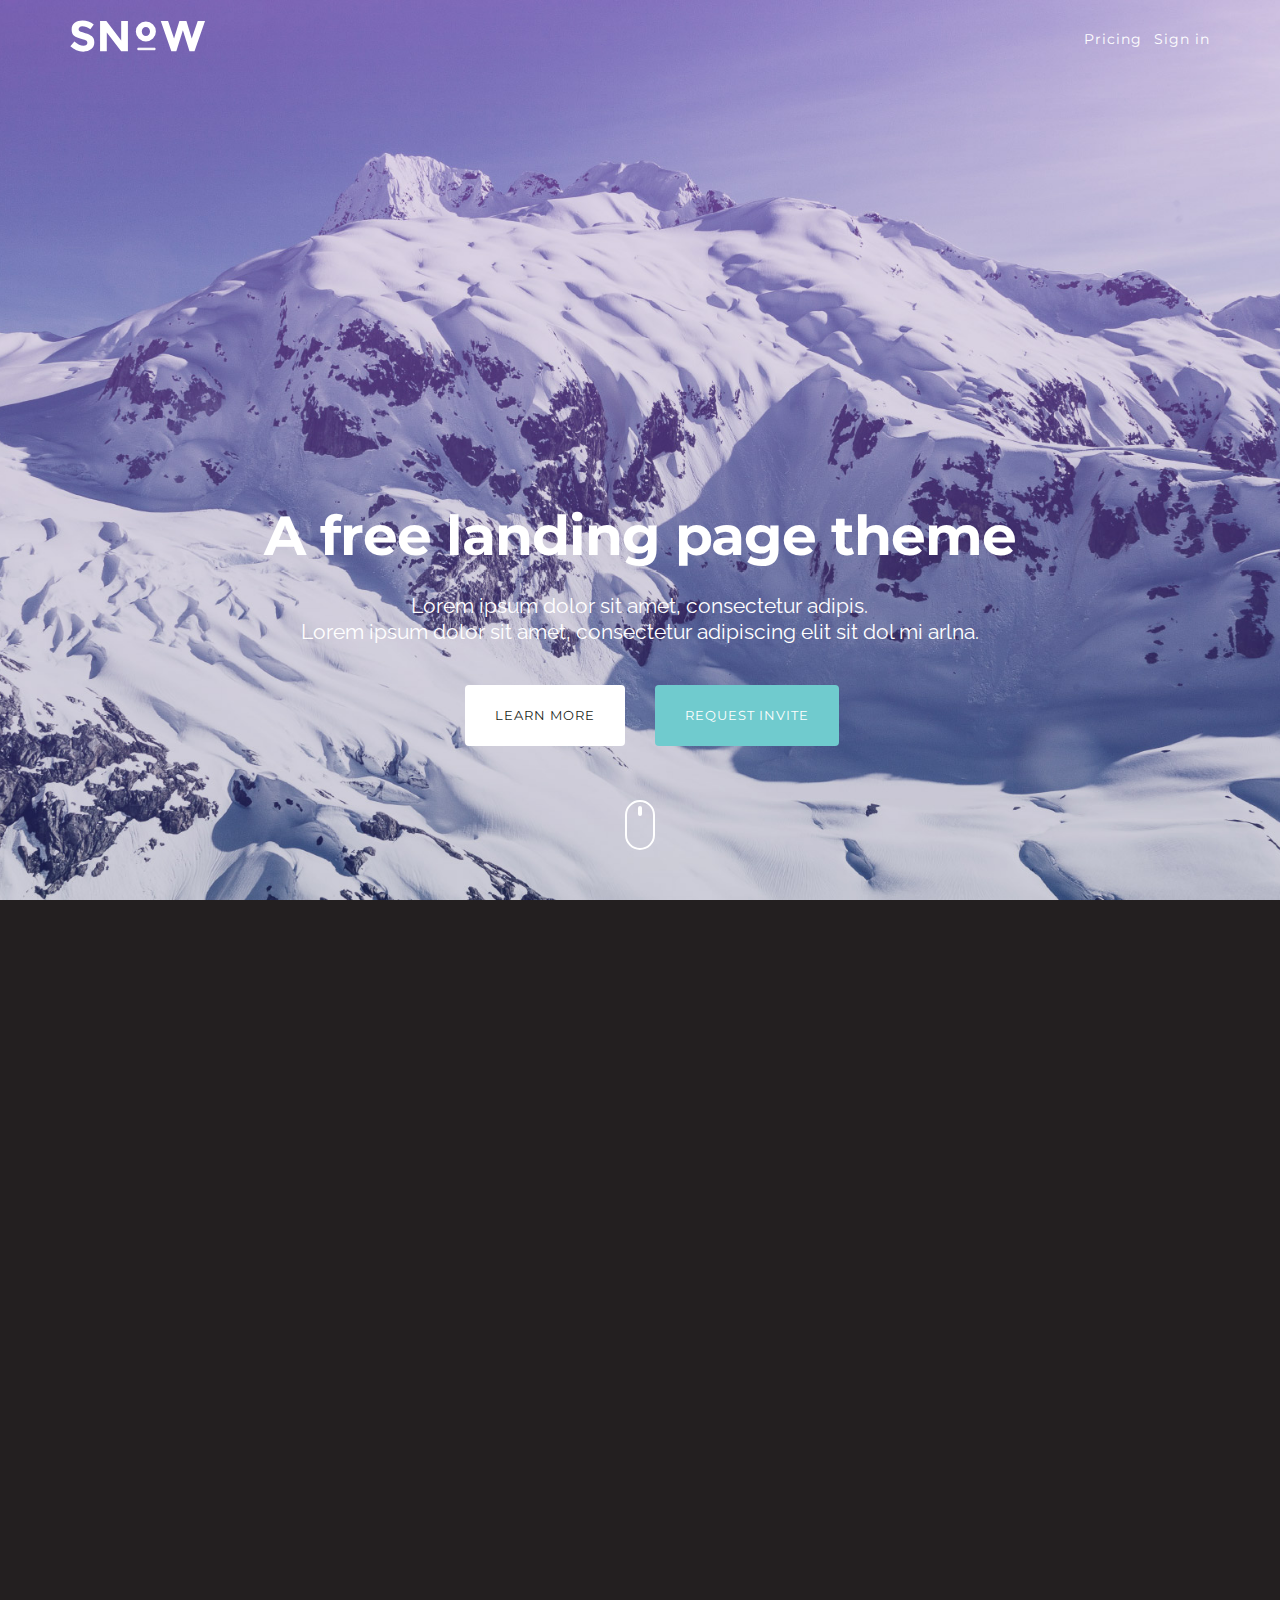
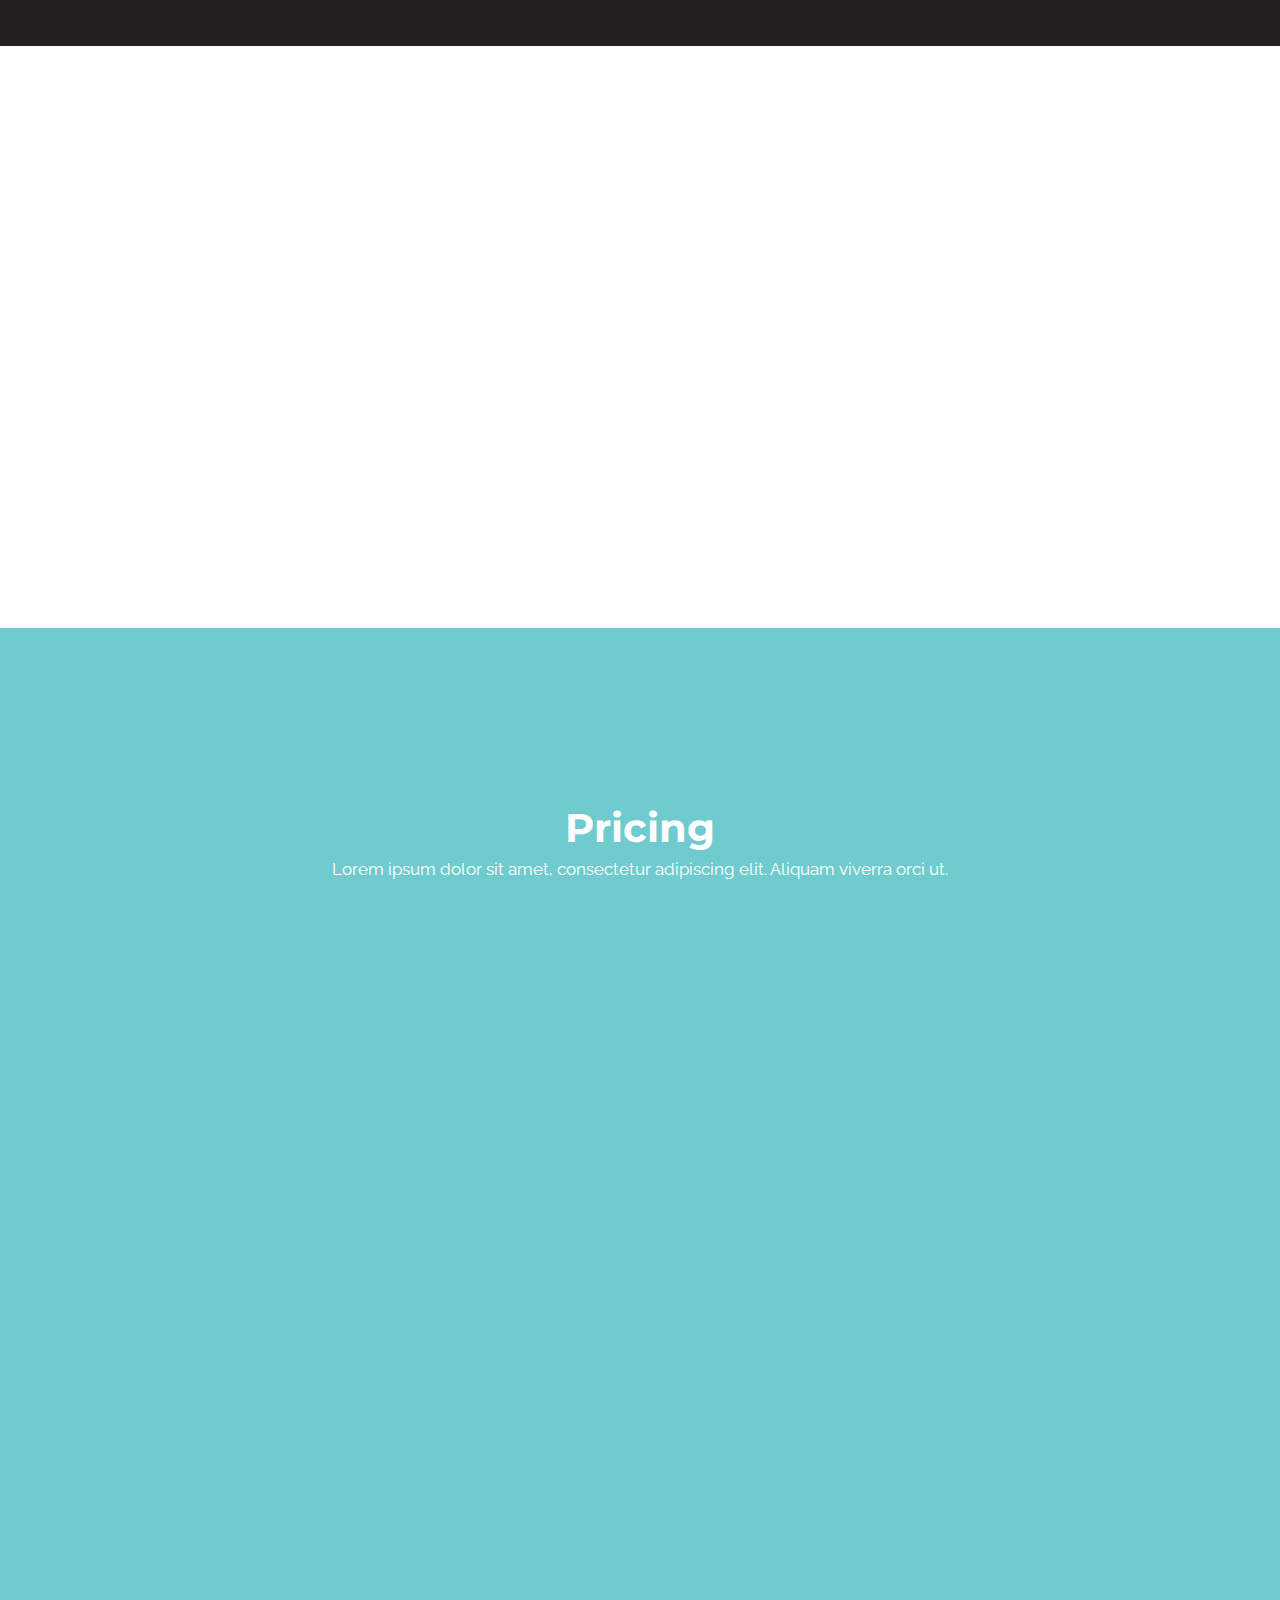
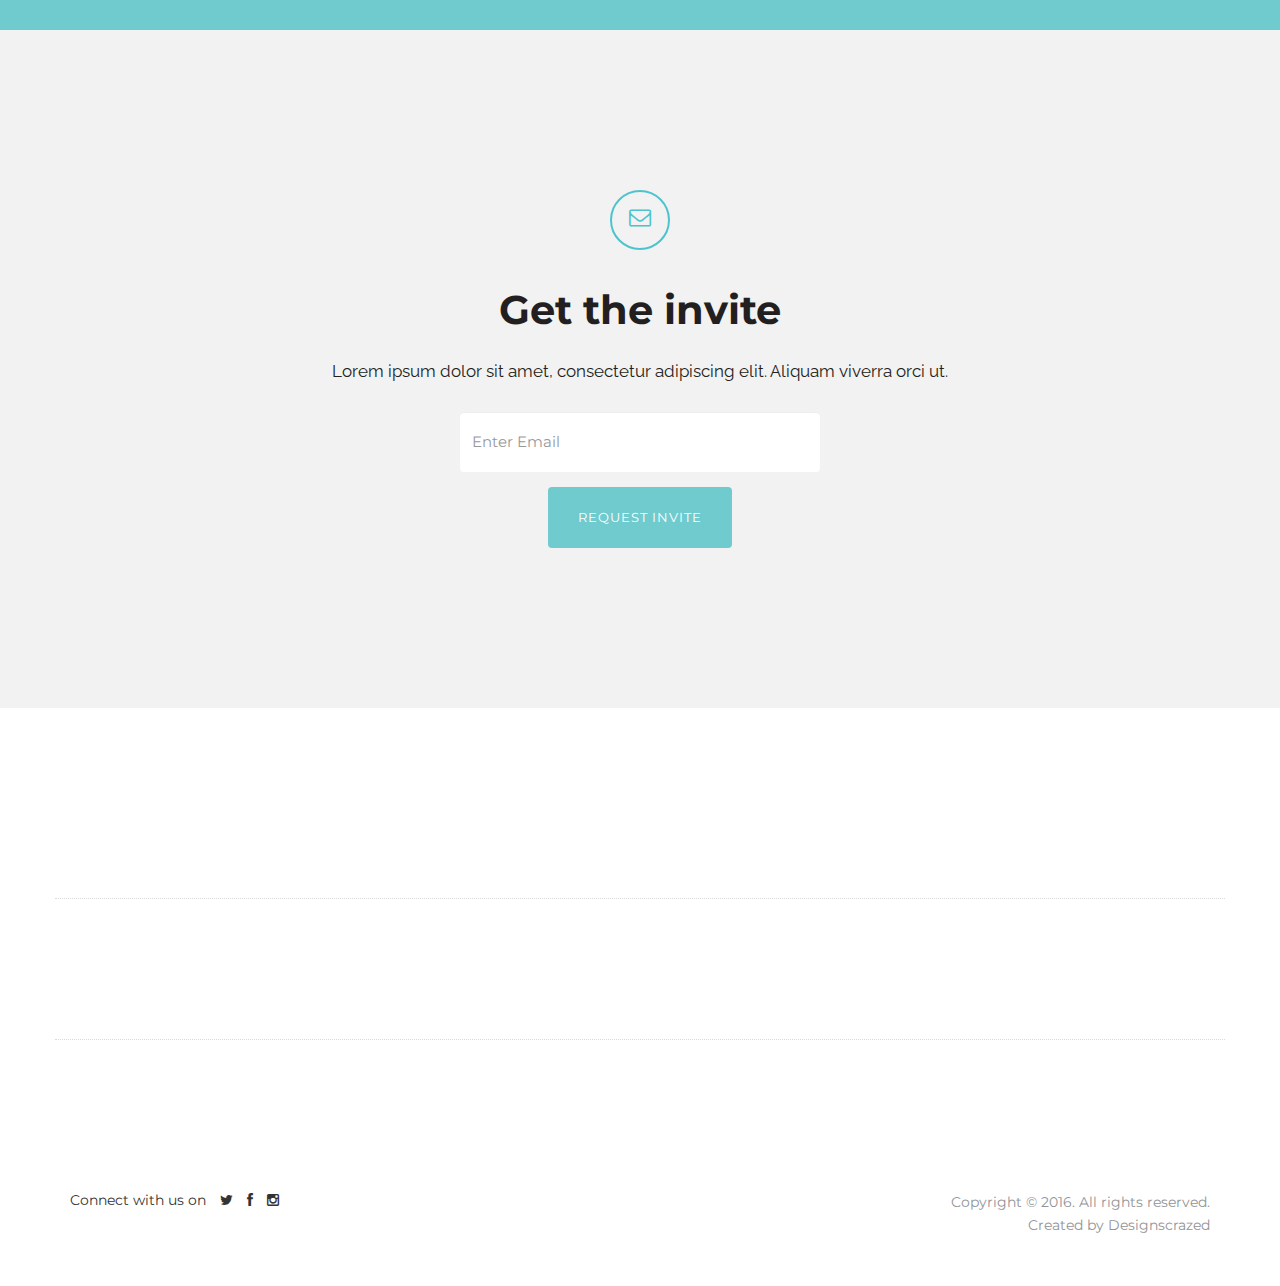
<file: Snow landing/index.html>
<!DOCTYPE html>
<html lang="en"><head>
  <meta charset="utf-8">
  <title>Snow Landing Page Theme </title>
  <meta name="keywords" content="">
  <meta name="description" content="">
  <meta name="viewport" content="width=device-width, initial-scale=1.0, maximum-scale=1.0, user-scalable=no">
  
  <meta property="og:title" content="">
	<meta property="og:type" content="website">
	<meta property="og:url" content="">
	<meta property="og:site_name" content="">
	<meta property="og:description" content="">

  <!-- Styles -->
  <link rel="stylesheet" href="css/font-awesome.min.css">
  <link rel="stylesheet" href="css/animate.css">
  <link href='http://fonts.googleapis.com/css?family=Raleway:400,100,200,300,500,600,700,800,900|Montserrat:400,700' rel='stylesheet' type='text/css'>
  

  <link rel="stylesheet" href="css/bootstrap.min.css">
  <link rel="stylesheet" href="css/main.css">

  <script src="js/modernizr-2.7.1.js"></script>
  
</head>

<body>

    
    <div class="navbar navbar-inverse navbar-fixed-top">
      <div class="container">
        <div class="navbar-header">
          <button type="button" class="navbar-toggle" data-toggle="collapse" data-target=".navbar-collapse">
            <span class="icon-bar"></span>
            <span class="icon-bar"></span>
            <span class="icon-bar"></span>
          </button>
          <a class="logo" href="index.html"><img src="img/logo.svg" alt="Logo"></a>
        </div>
        <div class="navbar-collapse collapse">
          <ul class="nav navbar-nav navbar-right">
            <li><a href="#pricing" class="scroll">Pricing</a></li>
            <li><a href="#">Sign in</a></li>
          </ul>
        </div><!--/.navbar-collapse -->
      </div>
    </div>
        
    <header>
      <div class="container">
        <div class="row">
          <div class="col-xs-6">
            <a href="index.html"><img src="img/logo.svg" alt="Logo"></a>
          </div>
          <div class="col-xs-6 signin text-right navbar-nav">
            <a href="#pricing" class="scroll">Pricing</a>&nbsp; &nbsp;<a href="#">Sign in</a>
          </div>
        </div>
        
        <div class="row header-info">
          <div class="col-sm-10 col-sm-offset-1 text-center">
            <h1 class="wow fadeIn">A free landing page theme</h1>
            <br />
            <p class="lead wow fadeIn" data-wow-delay="0.5s">Lorem ipsum dolor sit amet, consectetur adipis. <br>
            Lorem ipsum dolor sit amet, consectetur adipiscing elit sit dol mi arlna.</p>
            <br />
              
            <div class="row">
              <div class="col-md-8 col-md-offset-2 col-sm-10 col-sm-offset-1">
                <div class="row">
                  <div class="col-xs-6 text-right wow fadeInUp" data-wow-delay="1s">
                    <a href="#be-the-first" class="btn btn-secondary btn-lg scroll">Learn More</a>
                  </div>
                  <div class="col-xs-6 text-left wow fadeInUp" data-wow-delay="1.4s">
                    <a href="#invite" class="btn btn-primary btn-lg scroll">Request Invite</a>
                  </div>
                </div><!--End Button Row-->  
              </div>
            </div>
            
          </div>
        </div>
      </div>
    </header>
    
    <div class="mouse-icon hidden-xs">
				<div class="scroll"></div>
			</div>
    
    <section id="be-the-first" class="pad-xl">
      <div class="container">
        <div class="row">
          <div class="col-sm-8 col-sm-offset-2 text-center margin-30 wow fadeIn" data-wow-delay="0.6s">
            <h2>Be the first</h2>
            <p class="lead">Lorem ipsum dolor sit amet, consectetur adipis.</p>
          </div>
        </div>
        
        <div class="iphone wow fadeInUp" data-wow-delay="1s">
	        <img src="img/iphone.png">
        </div>
      </div>
    </section>
    
    <section id="main-info" class="pad-xl">
	    <div class="container">
		    <div class="row">
			    <div class="col-sm-4 wow fadeIn" data-wow-delay="0.4s">
				    <hr class="line purple">
				    <h3>App Feature One Here</h3>
				    <p>Lorem ipsum dolor sit amet, consectetur adipiscing elit. Aliquam viverra orci ut est facilisis, eu elementum mi volutpat. Pellentesque ac tristique nisi.</p>
			    </div>
			    <div class="col-sm-4 wow fadeIn" data-wow-delay="0.8s">
				    <hr  class="line blue">
				    <h3>App Feature One Here</h3>
				    <p>Lorem ipsum dolor sit amet, consectetur adipiscing elit. Aliquam viverra orci ut est facilisis, eu elementum mi volutpat. Pellentesque ac tristique nisi.</p>
			    </div>
			    <div class="col-sm-4 wow fadeIn" data-wow-delay="1.2s">
				    <hr  class="line yellow">
				    <h3>App Feature One Here</h3>
				    <p>Lorem ipsum dolor sit amet, consectetur adipiscing elit. Aliquam viverra orci ut est facilisis, eu elementum mi volutpat. Pellentesque ac tristique nisi.</p>
			    </div>
		    </div>
	    </div>
    </section>
        
        
    <!--Pricing-->
    <section id="pricing" class="pad-lg">
      <div class="container">
        <div class="row margin-40">
          <div class="col-sm-8 col-sm-offset-2 text-center">
            <h2 class="white">Pricing</h2>
            <p class="white">Lorem ipsum dolor sit amet, consectetur adipiscing elit. Aliquam viverra orci ut.</p>
          </div>
        </div>
        
        <div class="row margin-50">
          
          <div class="col-sm-4 pricing-container wow fadeInUp" data-wow-delay="1s">
            <br />
            <ul class="list-unstyled pricing-table text-center">
    					<li class="headline"><h5 class="white">Personal</h5></li>
    					<li class="price"><div class="amount">$5<small>/m</small></div></li>
    					<li class="info">2 row section for you package information. You can include all details or icons</li>
    					<li class="features first">Up To 25 Projects</li>
    					<li class="features">10GB Storage</li>
    					<li class="features">Other info</li>
    					<li class="features last btn btn-secondary btn-wide"><a href="#">Get Started</a></li>
    				</ul>
          </div>
          
          <div class="col-sm-4 pricing-container wow fadeInUp" data-wow-delay="0.4s">
            <ul class="list-unstyled pricing-table active text-center">
    					<li class="headline"><h5 class="white">Professional</h5></li>
    					<li class="price"><div class="amount">$12<small>/m</small></div></li>
    					<li class="info">2 row section for you package information. You can include all details or icons</li>
    					<li class="features first">Up To 25 Projects</li>
    					<li class="features">10GB Storage</li>
    					<li class="features">Other info</li>
    					<li class="features">Other info</li>
    					<li class="features last btn btn-secondary btn-wide"><a href="#">Get Started</a></li>
    				</ul>
          </div>
          
          <div class="col-sm-4 pricing-container wow fadeInUp" data-wow-delay="1.3s">
            <br />
            <ul class="list-unstyled pricing-table text-center">
    					<li class="headline"><h5 class="white">Business</h5></li>
    					<li class="price"><div class="amount">$24<small>/m</small></div></li>
    					<li class="info">2 row section for you package information. You can include all details or icons</li>
    					<li class="features first">Up To 25 Projects</li>
    					<li class="features">10GB Storage</li>
    					<li class="features">Other info</li>
    					<li class="features last btn btn-secondary btn-wide"><a href="#">Get Started</a></li>
    				</ul>
          </div>
          
        </div>
        
      </div>
    </section>
    
    
    <section id="invite" class="pad-lg light-gray-bg">
      <div class="container">
        <div class="row">
          <div class="col-sm-8 col-sm-offset-2 text-center">
            <i class="fa fa-envelope-o margin-40"></i>
            <h2 class="black">Get the invite</h2>
            <br />
            <p class="black">Lorem ipsum dolor sit amet, consectetur adipiscing elit. Aliquam viverra orci ut.</p>
            <br />
            
            <div class="row">
              <div class="col-sm-8 col-sm-offset-2 col-md-6 col-md-offset-3">
                <form role="form">
                  <div class="form-group">
                    <input type="email" class="form-control" id="exampleInputEmail1" placeholder="Enter Email">
                  </div>
                  <button type="submit" class="btn btn-primary btn-lg">Request Invite</button>
                </form>
              </div>
            </div><!--End Form row-->

          </div>
        </div>
      </div>
    </section>
    
    
    <section id="press" class="pad-sm">
      <div class="container">
        
        <div class="row margin-30 news-container">
          <div class="col-sm-10 col-sm-offset-1 col-md-8 col-md-offset-2 wow fadeInLeft" data-wow-delay="0.8s">
            <a href="#" target="_blank">
            <img class="news-img pull-left" src="img/press-01.jpg" alt="Tech Crunch">
            <p class="black">Lorem ipsum dolor sit amet, consectetur adipiscing elit. Aliquam viverra orci ut.<br /> 
            <small><em>Tech Crunch - January 15, 2015</em></small></p>
            </a>
          </div>
        </div>
        
        <div class="row margin-30 news-container">
          <div class="col-sm-10 col-sm-offset-1 col-md-8 col-md-offset-2 wow fadeInLeft" data-wow-delay="1.2s">
            <a href="#" target="_blank">
            <img class="news-img pull-left" src="img/press-02.jpg" alt="Forbes">
            <p class="black">Lorem ipsum dolor sit amet, consectetur adipiscing elit. Aliquam viverra orci ut. <br /> 
            <small><em>Forbes - Feb 25, 2015</em></small></p>
            </a>
          </div>
        </div>
        
      </div>
    </section>
    
    
    <footer>
      <div class="container">
        
        <div class="row">
          <div class="col-sm-8 margin-20">
            <ul class="list-inline social">
              <li>Connect with us on</li>
              <li><a href="#"><i class="fa fa-twitter"></i></a></li>
              <li><a href="#"><i class="fa fa-facebook"></i></a></li>
              <li><a href="#"><i class="fa fa-instagram"></i></a></li>
            </ul>
          </div>
          
          <div class="col-sm-4 text-right">
            <p><small>Copyright &copy; 2016. All rights reserved. <br>
	            Created by <a href="http://designscrazed.org/">Designscrazed</a></small></p>
          </div>
        </div>
        
      </div>
    </footer>
    
    
    <!-- Javascript
    ================================================== -->
    <!-- Placed at the end of the document so the pages load faster -->
    <script src="//ajax.googleapis.com/ajax/libs/jquery/1.11.0/jquery.min.js"></script>
    <script>window.jQuery || document.write('<script src="js/jquery-1.11.0.min.js"><\/script>')</script>
    <script src="js/wow.min.js"></script>
    <script src="js/bootstrap.min.js"></script>
    <script src="js/main.js"></script>

   
    </body>
</html>
</file>
<file: Snow landing/css/main.css>
/* ==========================================================================
   Global styles
   ========================================================================== */
h1, h2, h3, h4, h5, h6, p, .btn, .navbar-nav a, .form-control, .list-inline, small, #pricing {
  font-family: 'Montserrat', sans-serif;
}

p, .lead {
	font-family: 'Raleway', sans-serif;
}

h1 {
  font-size: 55px;
  line-height: 55px;
  letter-spacing: -1px;
  color: #ffffff;
  font-weight: 700;
}

h2 {
  font-size: 40px;
  line-height: 40px;
  etter-spacing: -0.5px;
  color: #ffffff;
  font-weight: 700;
}

h3 {
  font-size: 16px;
  line-height: 30px;
  letter-spacing: 0px;
  color: #231f20;
  font-weight: 700;
}

.lead {
  font-size: 21px;
  line-height: 26px;
  color: #ffffff;
  font-weight: 400;
}

p {
  font-size: 17px;
  line-height: 22px;
  color: #929496;
  font-weight: 400;
}

/*------------------Utilities---------------------*/
a {
  color: inherit;
  font-weight: inherit;
  font-size: inherit;
  text-decoration: none;
}

a:hover, a:focus {
  text-decoration: none;
  color: #231f20;
  -webkit-transition: all 0.35s ease-in-out;
  -moz-transition: all 0.35s ease-in-out;
  -o-transition: all 0.35s ease-in-out;
  transition: all 0.35s ease-in-out;
}

.fa-lg {
  font-size: 1.33333em;
  line-height: 0.75em;
  vertical-align: -10%;
}

::selection {
	background: #231f20; /* Safari */
	color: #FFFFFF;
}
::-moz-selection {
	background: #231f20; /* Firefox */
	color: #FFFFFF;
}


/*------------------Buttons---------------------*/
.btn:focus {
  outline: 0px auto -webkit-focus-ring-color;
  outline: none;
}

.btn {
  text-transform: uppercase;
  border-radius: 4px;
  border: none;
}

.btn-lg {
  font-size: 13px;
  line-height: 1.33;
  padding: 22px 30px;
  font-weight: 400;
  letter-spacing: 1px;
}

.btn-sm {
  font-size: 11px;
  line-height: 1.33;
  padding: 10px 18px;
  font-weight: 400;
}

.btn-wide {
  width: 100%;
  font-size: 13px;
  line-height: 1.33;
  padding: 18px 28px;
  font-weight: 400;
  letter-spacing: 1px;
}

.btn-primary {
  background-color:#70cbce;
  color: #ffffff;
}

.btn-primary:hover, .btn-primary:focus, .btn-primary:active, .btn-primary.active {
  background-color: #8be2e5;
  color: #ffffff;
  -webkit-transition: all 0.35s ease-in-out;
  -moz-transition: all 0.35s ease-in-out;
  -o-transition: all 0.35s ease-in-out;
  transition: all 0.35s ease-in-out;
}

.btn-secondary {
  background-color: #ffffff;
  color: #231f20;
}

.btn-secondary:hover, .btn-secondary:focus, .btn-secondary:active, .btn-secondary.active {
  background-color: #ededed;
  color: #231f20;
  -webkit-transition: all 0.35s ease-in-out;
  -moz-transition: all 0.35s ease-in-out;
  -o-transition: all 0.35s ease-in-out;
  transition: all 0.35s ease-in-out;
}




/*-----------------Margins------------------*/
.margin-0 {
    margin-bottom: 0 !important;
}
.margin-10 {
    margin-bottom: 10px !important;
}
.margin-15 {
    margin-bottom: 15px !important;
}
.margin-20 {
    margin-bottom: 20px !important;
}
.margin-30 {
    margin-bottom: 30px !important;
}
.margin-40 {
    margin-bottom: 40px !important;
}
.margin-50 {
    margin-bottom: 50px !important;
}
.margin-60 {
    margin-bottom: 60px !important;
}
.margin-70 {
    margin-bottom: 70px !important;
}
.margin-80 {
    margin-bottom: 80px !important;
}
.margin-90 {
    margin-bottom: 90px !important;
}
.margin-100 {
    margin-bottom: 100px !important;
}


/*-----------------Colors------------------*/

.black {
  color: #231f20;
}

.blue {
  color: #70cbce;
}

.white {
  color: #ffffff;
}

.black-bg {
  background: #231f20;
}

.blue-bg {
  background: #70cbce;
}

.white-bg {
  background: #ffffff;
}

.purple-bg {
	background: #6d3f96;
}



/* ==========================================================================
   Nav Styles
   ========================================================================== */

.navbar {
    border: 0px solid rgba(0, 0, 0, 0);
    background: #70cbce;
    margin: auto;
    min-height: 60px;
    padding-top: 8px;
    position: fixed;
    top: -60px;
    transition: top 0.4s ease 0s;
}

.navbar.open {
    top: 0;
}

.navbar-inverse .navbar-nav > li > a, .navbar-nav a {
    color: #ffffff;
    font-size: 14px;
    letter-spacing: 1px;
}

.navbar-inverse .navbar-nav > li > a:hover {
    color: #ffffff;
    opacity: 0.6;
}

.nav > li > a {
    position: relative;
    display: block;
    padding: 10px 10px;
}

.navbar-inverse .navbar-collapse, .navbar-inverse .navbar-form {
    border-color: #4ec3cd;
}

.navbar-inverse .navbar-toggle {
    border-color: transparent;
}

.logo img {
	margin-top: 6px;
}



/* ==========================================================================
   Main styles
   ========================================================================== */
header {
  background: url(../img/header-bg.jpg) no-repeat center center;
  width: 100%;
  padding: 20px 10px 60px 10px;
  height: 100vh;
  overflow: hidden;
  background-size: cover;
  -webkit-background-size: cover;
  -moz-background-size: cover;
  -o-background-size: cover;
}

.header-info {
  position: absolute;
  bottom: 0;
  width: 100%;
  left: 0;
  right: 0;
  margin-left: 0px;
  margin-bottom: 12%;
}

.signin {
  padding-top: 9px;
}


.mouse-icon {
    border: 2px solid #fff;
    border-radius: 16px;
    display: block;
    height: 50px;
    margin: -100px auto 50px;
    position: relative;
    width: 30px;
    z-index: 10;
}
.mouse-icon .scroll {
    animation-delay: 0s;
    animation-duration: 1s;
    animation-iteration-count: infinite;
    animation-name: scrolling;
    animation-play-state: running;
    animation-timing-function: linear;
}
.mouse-icon .scroll {
    background: #fff none repeat scroll 0 0;
    border-radius: 10px;
    height: 10px;
    margin-left: auto;
    margin-right: auto;
    position: relative;
    top: 4px;
    width: 4px;
}
@keyframes scrolling {
0% {
    opacity: 0;
    top: 5px;
}
30% {
    opacity: 1;
    top: 10px;
}
100% {
    opacity: 0;
    top: 25px;
}
}

.pad-xl {
	padding: 200px 0px;
}

.pad-lg {
	padding: 160px 0px;
}

.pad-sm {
	padding: 80px 0px;
}

.pad-xs {
	padding: 30px 0px;
}



#be-the-first {
  background: url(../img/be-the-first-bg.jpg) #231f20 no-repeat center center fixed;
  min-height: 300px;
  -webkit-background-size: cover;
  -moz-background-size: cover;
  -o-background-size: cover;
  background-size: cover;
}

hr.line {
	width: 100%;
	border: 2px solid;
}

.purple {
	border-color: #6d3f96;
	color: #6d3f96;
}

.blue {
	border-color: #70cbce;
	color: #70cbce
}

.yellow {
	border-color: #fdc05d;
	color: #fdc05d;
}

.iphone {
    position: relative;
    height: 200px;
}

.iphone img {
    margin: 0 auto;
    position: absolute;
    left: 0;
    right: 0;
    width: 100%;
    max-width: 440px;
}


#invite {
  background: #f2f2f2;
}

.fa-envelope-o {
  color: #4ec3cd;
  font-size: 22px;
  display: block;
  padding-top: 15px;
  width: 60px;
  height: 60px;
  border: 2px solid #4ec3cd;
  -moz-border-radius: 30px;
  -o-border-radius: 30px;
  -webkit-border-radius: 30px;
  border-radius: 30px;
  margin: auto;
}



.news-container {
  padding: 10px 0px 20px;
  border-bottom: 1px dotted #d9d9d9;
}

.news-img {
  padding-right: 20px;
}

footer {
  background: #ffffff;
  padding: 40px 0px;
}

.social li a:hover {
  opacity: 0.5;
}



/*---------------Pricing Tables-------------------*/


#pricing {
  background: #70cbce;
}

.pricing-container {
  padding-left: 0px;
  padding-right: 0px;
}

.pricing-table {
  background: transparent;
  margin-bottom: 50px;
  margin-top: 0px;
  -webkit-transition: all 0.25s ease-in-out;
  -moz-transition: all 0.25s ease-in-out;
  -o-transition: all 0.25s ease-in-out;
  transition: all 0.25s ease-in-out;
}
.pricing-table.active {
  box-shadow: 0px 0px 12px rgba(41,46,50,0.6); 
  position: absolute;
  margin: auto;
  z-index: 200;
  border-top-left-radius: 10px;
  border-top-right-radius: 10px;
}

.pricing-table:hover {
  margin-top: -10px;
  -webkit-transition: all 0.25s ease-in-out;
  -moz-transition: all 0.25s ease-in-out;
  -o-transition: all 0.25s ease-in-out;
  transition: all 0.25s ease-in-out;
}

.pricing-table li {
  padding-left: 20px;
  padding-right: 20px;
}

.headline {
  background: #231f20;
  color: #FFFFFF;
  padding: 10px;
  border-top-left-radius: 10px;
  border-top-right-radius: 10px;
}

.price {
    background: none repeat scroll 0 0 #231f20;
    color: #FFFFFF;
    font-size: 32px;
    font-weight: bold;
    padding-bottom: 20px;
    padding-top: 20px;
}


.pricing-table:hover li.price  {
  background: #303236;
  -webkit-transition: all 0.85s ease-in-out;
  -moz-transition: all 0.85s ease-in-out;
  -o-transition: all 0.85s ease-in-out;
  transition: all 0.85s ease-in-out;
}

.price small {
  font-weight: 300;
  color: #929496;
}

.info {
  padding-top: 20px;
  padding-bottom: 20px;
  font-weight: 300;
  font-size: 13px;
  color: #929496;
  background: #ffffff;
}

.features {
  color: #231f20;
  font-weight: bold;
  padding-top: 12px;
  padding-bottom: 15px;
  border-bottom: 1px dotted #E8EAEA;
  background: #ffffff
}

.features.first {
  border-top: 1px dotted #E8EAEA;
}

.features.last {
  padding-top: 17px;
  padding-bottom: 20px;
}

.features.last a {
	color: #70cbce;
	font-size: 14px;
	letter-spacing: 1px;
}

.pricing-container .btn {
    border-radius: 0;
}




/* ==========================================================================
   Form styles
   ========================================================================== */
.form-control {
    background-color: #FFFFFF;
    background-image: none;
    border: 0px solid transparent;
    border-radius: 4px;
    box-shadow: 0 1px 1px rgba(0, 0, 0, 0.075) inset;
    color: #929496;
    display: block;
    font-size: 15px;
    height: 60px;
    line-height: 1.42857;
    padding: 6px 12px;
    transition: border-color 0.15s ease-in-out 0s, box-shadow 0.15s ease-in-out 0s;
}

.form-control::-moz-placeholder {
    color: #d9d9d9;
    font-size: 15px;
    opacity: 1;
}

.form-control::-webkit-placeholder, .form-control::-o-placeholder {
    color: #d9d9d9;
    font-size: 15px;
    opacity: 1;
}

.form-control::-o-placeholder {
    color: #d9d9d9;
    font-size: 15px;
    opacity: 1;
}




/* ==========================================================================
   Mobile styles
   ========================================================================== */
/* Landscape phones and down */
@media (max-width: 480px) { 

.btn-lg {
  font-size: 12.5px;
  line-height: 1.33;
  padding: 16px 13px;
  letter-spacing: 0px;
}


.btn-wide {
  width: 100%;
  font-size: 12.5px;
  line-height: 1.33;
  padding: 16px 13px;
  letter-spacing: 0px;
}

#be-the-first { 
      background-attachment: scroll;
  }

}


/* Landscape phone to portrait tablet */
@media (min-width: 481px) and (max-width: 767px) { 

#be-the-first { 
      background-attachment: scroll;
  }

}


/* Portrait tablet to landscape and desktop */
@media (min-width: 768px) and (max-width: 991px) {

#be-the-first { 
      background-attachment: scroll;
  }
  
}



/* Desktops and laptops ----------- */
@media (min-width: 992px) and (max-width: 1199px) {

}
     


/* Large screens ----------- */
@media (min-width: 1200px) and (max-width: 3000px) {

}
</file>
